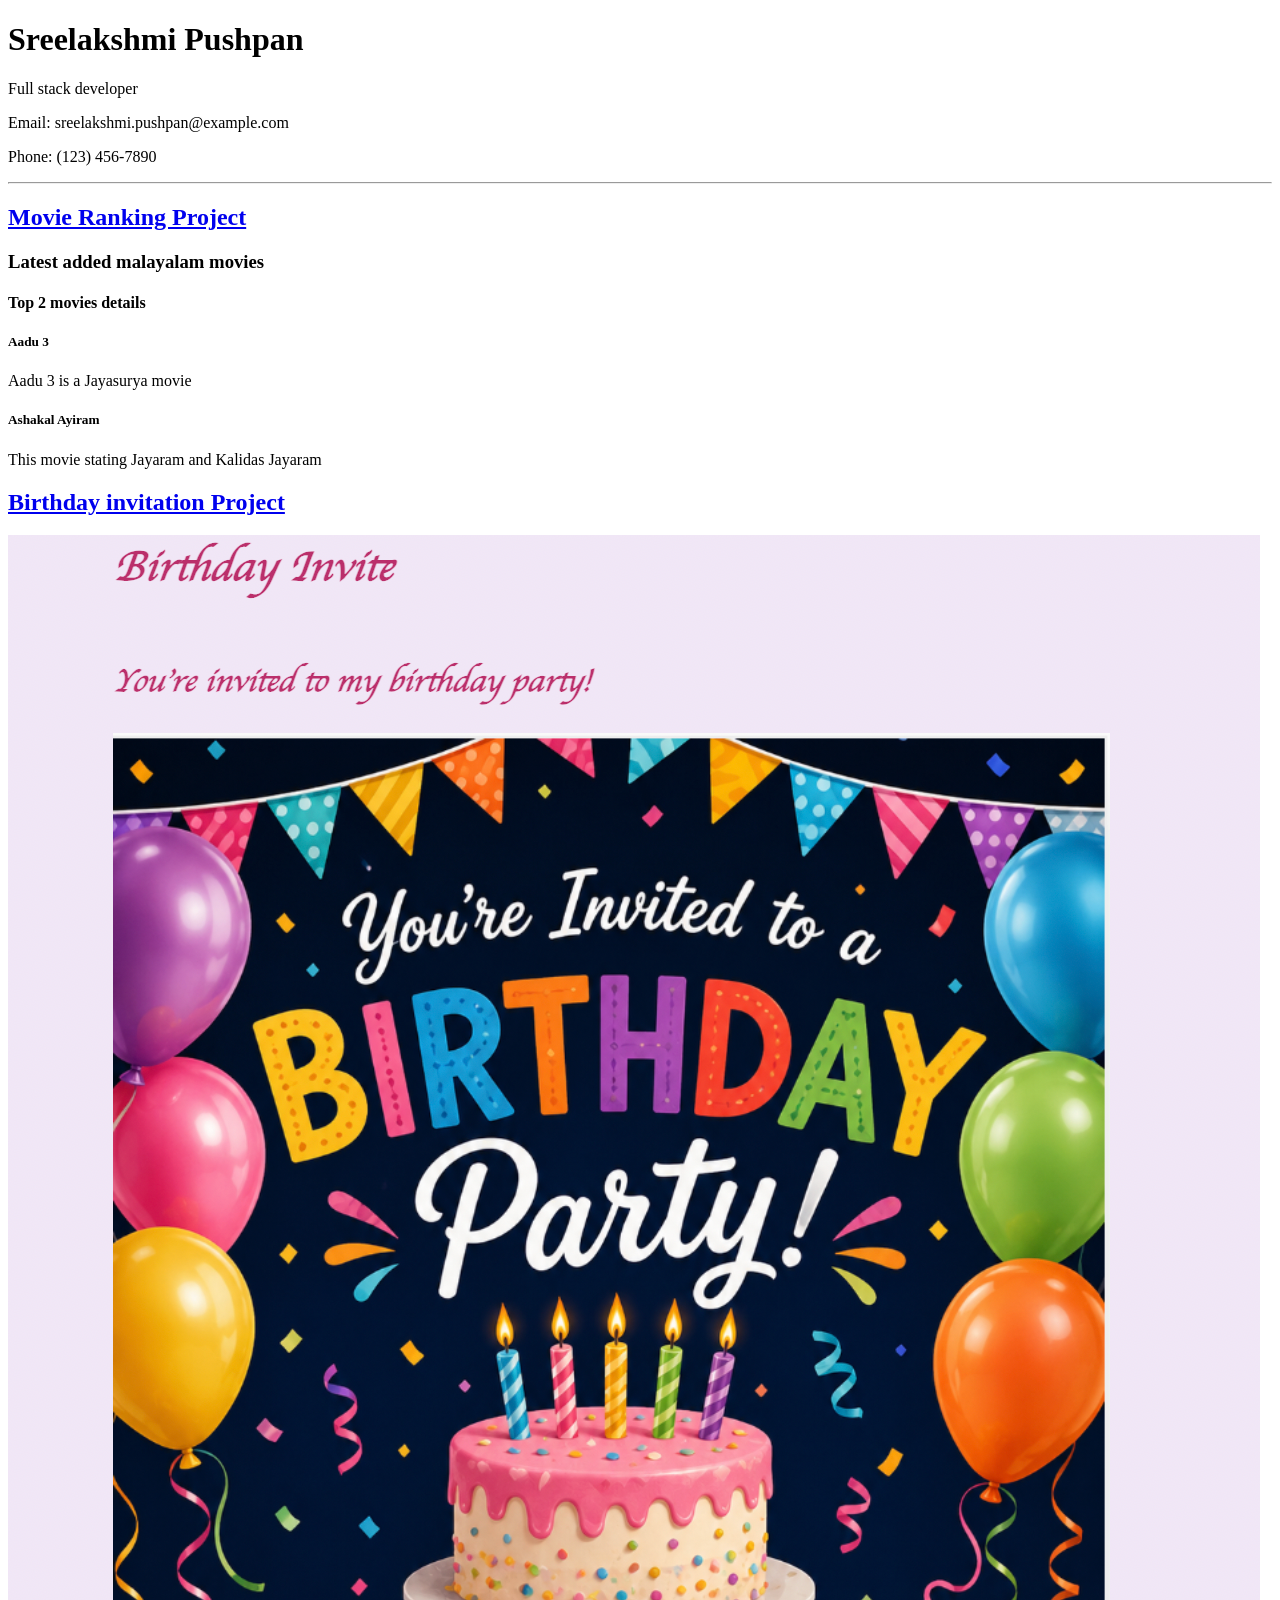
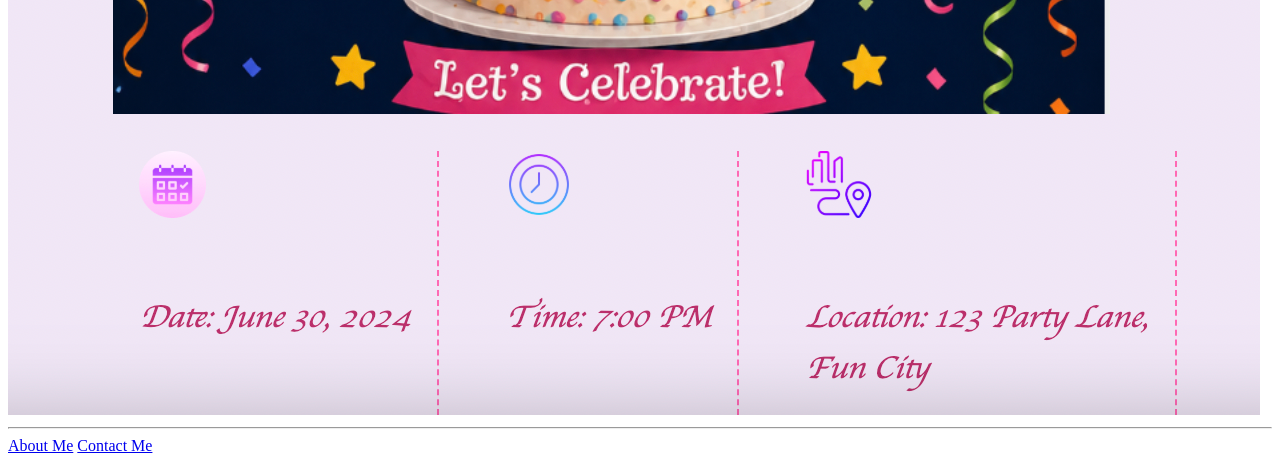
<file: index.html>
<!doctype html>
<html lang="en">
  <head>
    <meta charset="UTF-8" />
    <meta name="viewport" content="width=device-width, initial-scale=1.0" />
    <title>My Resume</title>
  </head>
  <body>
    <header>
      <h1>Sreelakshmi Pushpan</h1>
      <div class="contact-info">
        <p>Full stack developer</p>
        <p>Email: sreelakshmi.pushpan@example.com</p>
        <p>Phone: (123) 456-7890</p>
      </div>
    </header>
    <hr />
    <main>
      <div class="movie-ranking-project">
        <h2><a href="public/movie-ranking.html">Movie Ranking Project</a></h2>
        <h3>Latest added malayalam movies</h3>
        <h4>Top 2 movies details</h4>
        <h5>Aadu 3</h5>
        <p>Aadu 3 is a Jayasurya movie</p>
        <h5>Ashakal Ayiram</h5>
        <p>This movie stating Jayaram and Kalidas Jayaram</p>
      </div>

      <div class="birthday-inviation">
        <h2><a href="public/birthday-invite.html">Birthday invitation Project</a></h2>
        <img src="assets/images/project-preview/birthday-party.png" alt="Birthday invitation">
      </div>
    </main>
    <hr />

        <a href="public/about.html">About Me</a>
        <a href="public/contact.html">Contact Me</a>

   
    

  </body>
</html>
</file>
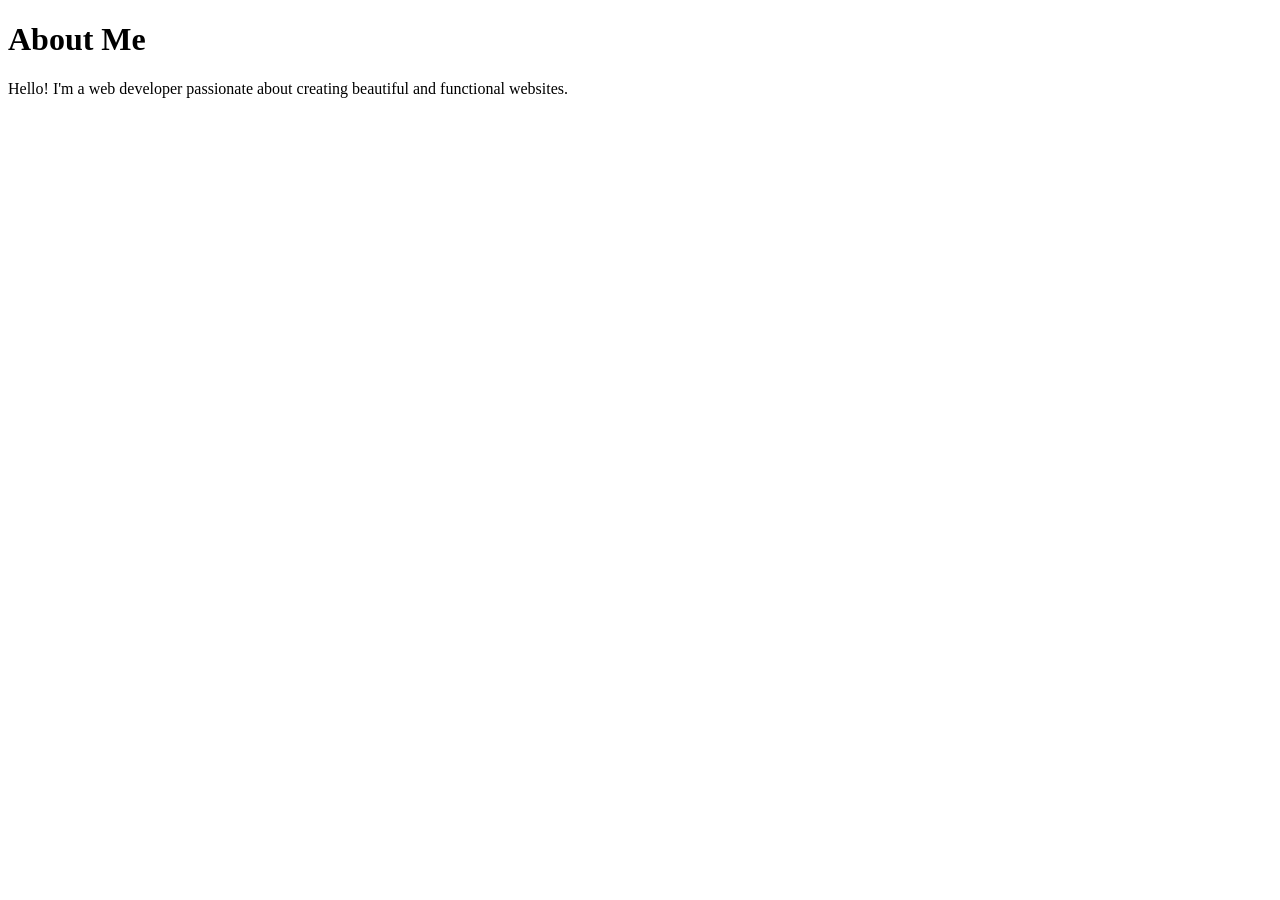
<file: public/about.html>
<!DOCTYPE html>
<html lang="en">
<head>
    <meta charset="UTF-8">
    <meta name="viewport" content="width=device-width, initial-scale=1.0">
    <title>About Me</title>
</head>
<body>
    <header>
        <h1>About Me</h1>
    </header>
    <main>
        <p>Hello! I'm a web developer passionate about creating beautiful and functional websites.</p>
    </main>
</body>
</html>
</file>
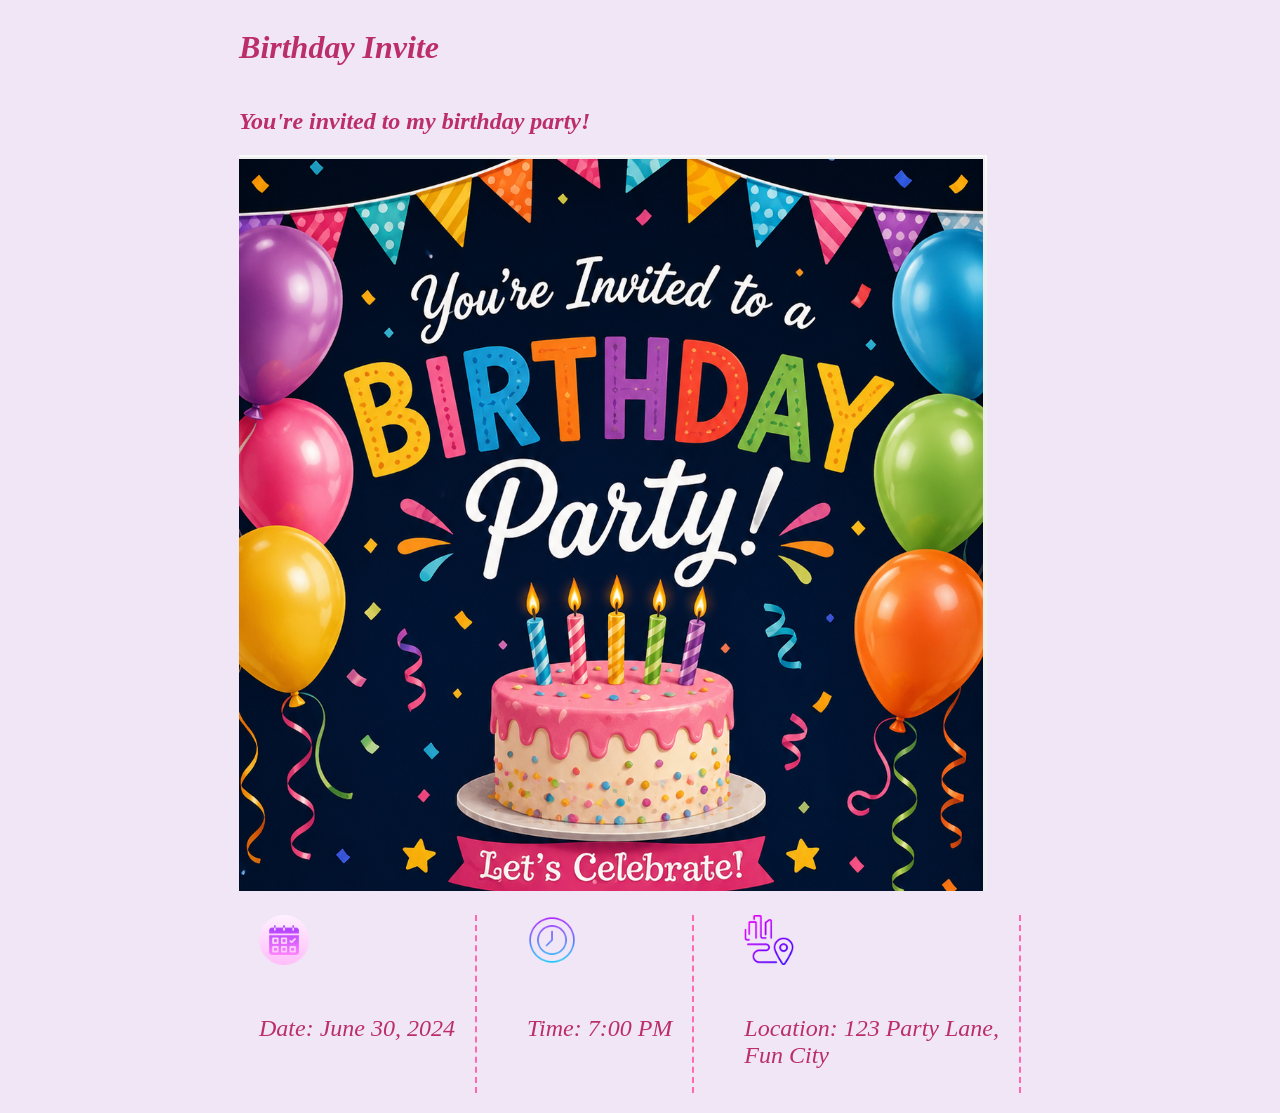
<file: public/birthday-invite.html>
<!doctype html>
<html lang="en">
  <head>
    <meta charset="UTF-8" />
    <meta name="viewport" content="width=device-width, initial-scale=1.0" />
    <link rel="stylesheet" href="../public/css/birthday-invite.css" />
    <title>Birthday Invite</title>
  </head>
  <body>
    <div class="main-container">
      <header>
        <h1>Birthday Invite</h1>
      </header>
      <main>
        <h2>You're invited to my birthday party!</h2>
        <img src="../assets/images/birthday-party-invitation-project/birthday-party.png" alt="Birthday Cake" />
        <div class="event-details">
          <div class="date-detail">
            <img src="../assets/images/birthday-party-invitation-project/calender.png" alt="Calendar Icon" class="event-icon"/>
            <p>Date: June 30, 2024</p>
          </div>
          <div class="time-detail">
            <img src="../assets/images/birthday-party-invitation-project/time.png" alt="Clock Icon" class="event-icon"/>
            <p>Time: 7:00 PM</p>
          </div>
          <div class="location-detail">
            <img src="../assets/images/birthday-party-invitation-project/map.png" alt="Location Icon" class="event-icon"/>
            <p>Location: 123 Party Lane,
                <br/> Fun City</p>
          </div>
        </div>
      </main>
    </div>
  </body>
</html>
</file>
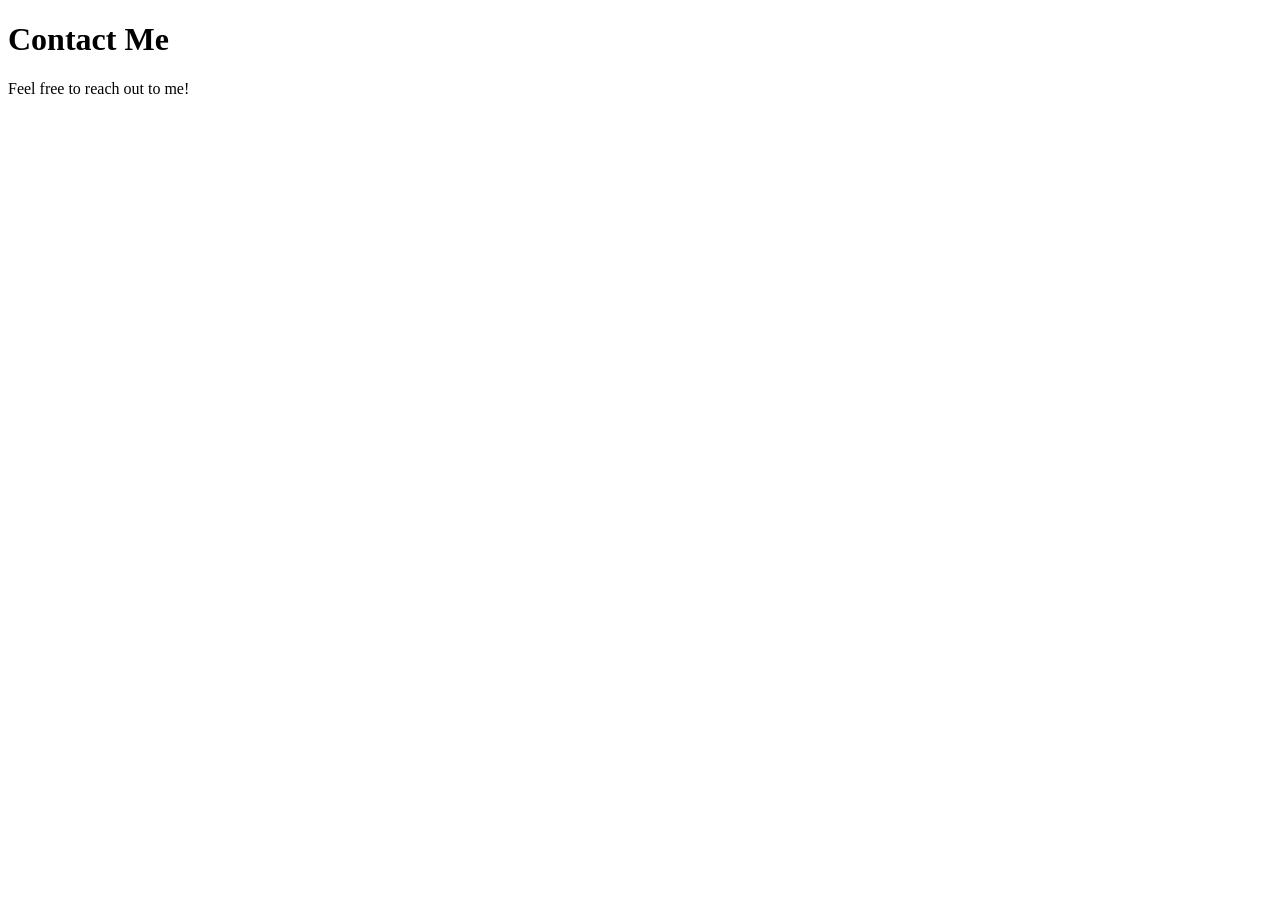
<file: public/contact.html>
<!DOCTYPE html>
<html lang="en">
<head>
    <meta charset="UTF-8">
    <meta name="viewport" content="width=device-width, initial-scale=1.0">
    <title>Contact Me</title>
</head>
<body>
    <header>
        <h1>Contact Me</h1>
    </header>
    <main>
        <p>Feel free to reach out to me!</p>
    </main>
</body>
</html>
</file>
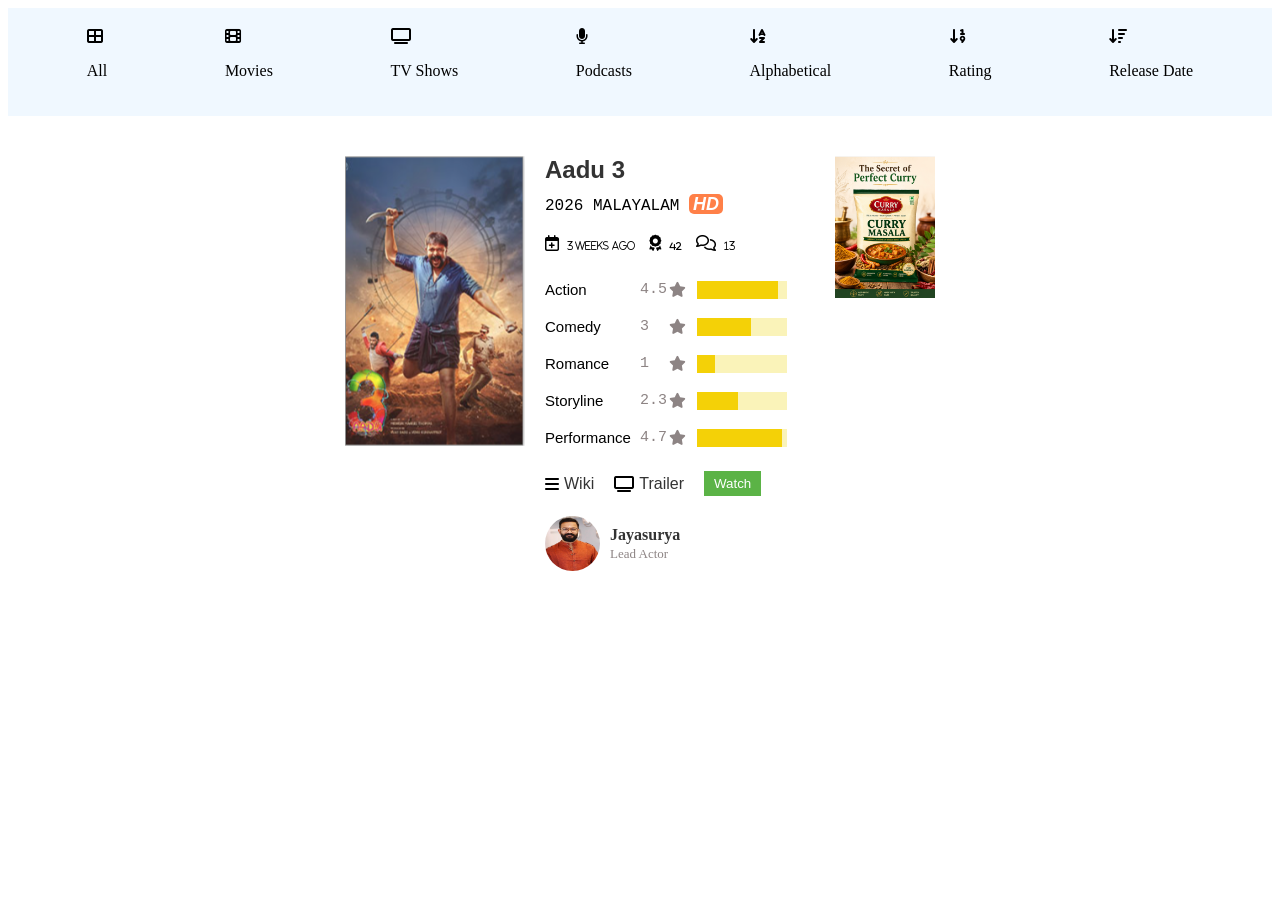
<file: public/movie-ranking.html>
<!doctype html>
<html lang="en">
  <head>
    <meta charset="UTF-8" />
    <meta name="viewport" content="width=device-width, initial-scale=1.0" />
    <title>Movie Ranking</title>
    <link rel="stylesheet" href="../public/css/movie-review.css" />
    <link
      rel="stylesheet"
      href="https://cdnjs.cloudflare.com/ajax/libs/font-awesome/6.5.1/css/all.min.css"
    />
  </head>
  <body>
    <div class="page">
      <nav>
        <div>
          <i class="fa-solid fa-th-large"></i>
          <p>All</p>
        </div>
        <div>
          <i class="fa-solid fa-film"></i>
          <p>Movies</p>
        </div>
        <div>
          <i class="fa-solid fa-tv"></i>
          <p>TV Shows</p>
        </div>
        <div>
          <i class="fa-solid fa-microphone"></i>
          <p>Podcasts</p>
        </div>
        <div>
          <i class="fa-solid fa-arrow-down-a-z"></i>
          <p>Alphabetical</p>
        </div>
        <div>
          <i class="fa-solid fa-arrow-down-1-9"></i>
          <p>Rating</p>
        </div>
        <div>
          <i class="fa-solid fa-arrow-down-wide-short"></i>
          <p>Release Date</p>
        </div>
      </nav>
      <div class="main-container">
        <main>
          <section>
            <div class="movie-card">
            
              <div class="movie-poster">
                <img src="../assets/images/movie-ranking-project/Aadu3/Aadu 3.png" alt="Aadu 3" />
              </div>
              <div class="movie-details-right-pane">

                <div class="movie-details">
                <h2>Aadu 3</h2>
                <p>
                  2026 MALAYALAM
                  <span class="hd-band">HD</span>
                </p>
                <div class="poster-nav">
                  <i class="fa-regular fa-calendar-plus">
                    <span>3 weeks ago</span></i>
                  <i class="fa-solid fa-award"> <span>42</span> </i>
                  <i class="fa-regular fa-comments"> <span>13</span> </i>
                </div>
                <ul class="rating-section">
                  <li>
                    <label for="action">Action</label>
                    <p class="rating-fig">4.5</p>
                    <i class="fa-solid fa-star rating-fig"></i>
                    <div class="rating-box">
                      <span class="rating-fill" style="width: 90%"></span>
                    </div>
                  </li>
                  <li>
                    <label for="action">Comedy</label>
                    <p class="rating-fig">3.0</p>
                    <i class="fa-solid fa-star rating-fig"></i>
                    <div class="rating-box">
                      <span class="rating-fill" style="width: 50%"></span>
                    </div>
                  </li>
                  <li>
                    <label for="action">Romance</label>
                    <p class="rating-fig">1.0</p>
                    <i class="fa-solid fa-star rating-fig"></i>
                    <div class="rating-box">
                      <span class="rating-fill" style="width: 10%"></span>
                    </div>
                  </li>
                  <li>
                    <label for="action">Storyline</label>
                    <p class="rating-fig">2.3</p>
                    <i class="fa-solid fa-star rating-fig"></i>
                    <div class="rating-box">
                      <span class="rating-fill" style="width: 30%"></span>
                    </div>
                  </li>
                  <li>
                    <label for="action">Performance</label>
                    <p class="rating-fig">4.7</p>
                    <i class="fa-solid fa-star rating-fig"></i>
                    <div class="rating-box">
                      <span class="rating-fill" style="width: 92.3%"></span>
                    </div>
                  </li>
                </ul>
              </div>

              <div class="add-details">
                <i class="fa-solid fa-bars"> <span>Wiki</span></i>
                <i class="fa-solid fa-tv"> <span>Trailer</span></i>
                <button class="watch-btn">Watch</button>
              </div>

              <div class="actor-section-slider">
                <div class="actor-card">
                  <img
                    src="../assets/images/movie-ranking-project/Aadu3/Aadu3-actors/Jayasurya.png"
                    alt="actor1"
                  />
                  <div class="actor-details">
                    <p>Jayasurya <br /><span>Leading Actor</span></p>
                  </div>
                </div>
              </div>

              </div>
              
            </div>
          </section>
          <aside></aside>
        </main>
      </div>
    </div>
    <script src="./script.js"></script>
  </body>
</html>
</file>
<file: public/css/birthday-invite.css>
body{
    background-color:#f0e6f6;
    font-family: cursive;
    font-style: italic;
    color:rgb(187, 46, 107);
}
.main-container{
    display:grid;
    grid-template-rows: 1f1 1fr;
    height:100vh;
    width:100%; 
    justify-content: center;
    grid-template-areas: 
    "header"
    "details";
}
.header{
    grid-area:header;
    color: #333;
    font-size: 2.5em;
    font-weight: bold;
    font-family: cursive;
}

.event-details{
    display: flex;
    flex-direction: row;
    justify-content: center;
    gap: 50px;
    background-color: #f0e6f6;
    font-size: 1.5em;
    padding: 20px;
}

.event-icon{
    width: 50px;
    height: auto;
    margin-bottom: 20px;
    color: #ff69b4;
}

.event-details div{
    border-right: 2px dashed #ff69b4;
    padding-right: 20px;
}
</file>
<file: public/css/movie-review.css>
.page nav{
    display: flex;
    flex-direction: row;
    padding: 20px;
    justify-content: space-around;
    background-color: aliceblue;
    align-items: center;
    flex-wrap: wrap;

}

.main-container{
    display: flex;
    grid-template-columns: 1fr;
    gap: 20px;
    padding: 20px;
    height: auto;
    place-content: center;
}   

main{
    display: grid;
    /* grid-template-columns: 1x/fr 10px; */
    grid-template-columns:  470px 100px;
    gap: 20px;
    padding: 20px;
    height: auto
    
    
}

/* section{
    display: flex;
    flex-direction: row;
    background-color: #fbf9fc;
    padding: 20px;
    border-radius: 10px;
} */
.movie-card{
    display: flex;
    flex-direction: row;
}
aside{
    background-image: url('../../assets/images/movie-ranking-project/adds/add1.png');
    background-size:contain;
    background-repeat: no-repeat;
    height: 100%;
}




.movie-poster img{
    width: 180px;
    height: 290px;
    margin-right: 20px;
    padding-left: 0%;
}

h2{
    margin: 0;
    color: #333;
    font-family: 'roboto', sans-serif;
    font-style: normal;
    
}

.movie-details p{
    margin: 10px 0;
    font-size: normal;
    font-family: 'Courier New', Courier, monospace;

    
}

.hd-band {
    background-color: #ff8048;
    color: white;
    padding: 0 4px;
    border-radius: 5px;
    font-style: italic;
    font-weight: bold;
    font-family: 'icomoon', sans-serif;
    font-size: 18px;
    webkit-font-smoothing: antialiased;
}

.poster-nav{
    display: flex;
    flex-direction: row;
    gap: 10px;
    margin-top: 20px;
}

.poster-nav span{
    font-size: xx-small;
    padding: 2px 4px;
}

.rating-section{
   
    margin-top: 20px;
    padding-left: 0%;
    font-family: 'icomoon', sans-serif;
    font-weight: 300;
    font-size: 15px;
    
}   

.rating-section li{
    display:grid;
    grid-template-columns: 70px 4px 3px 50px;
    gap: 25px;
    align-items: center;
   
    
    

}


/* .rating-section{
    display: flex;
    flex-direction: column;
    margin-top: 20px;
    padding-left: 0%;
    font-family: 'icomoon', sans-serif;
    font-weight: 300;
    font-size: 15px;
}    */

/* .rating-section li{
    display: flex;
    flex-direction: row;
    gap: 10px;
    align-items: center;
    
    
    
} */

.rating-fig{
    margin: 0;
    font-size: normal;
    font-family: 'Courier New', Courier, monospace;
    color: #8d8484;
}   

.rating-box{
    height: 18px;
    width: 180%;
    background-color: #faf3b9;
    border-color: #faf3b9;
    
}

.rating-fill{
    display: block;
    height: 100%;
    background-color: #f4d107;
    

}

.add-details{
    display: flex;
    flex-direction: row;
    gap: 20px;
    align-items: center;
    
}

.add-details i{
    display: flex;
    flex-direction: row;
    gap: 5px;
    
}

.add-details span{
    font-size: normal;
    font-family: 'roboto', sans-serif;
    color: #333;
    font-weight: 350;
}

.watch-btn{
    
    background-color: #5bb346;
    color: white;
    border: none;
    font-family: 'roboto', sans-serif;
    cursor: pointer;
    padding: 5px 10px;
}

.actor-section-slider{
    margin-top: 20px;
    justify-content: start;
    position: relative;
    overflow: hidden;
}

.actor-card{
    display: flex;
    flex-direction: row;
    align-items: center;
    gap: 10px;
    animation: slide 0.6s ease;

    
}

.actor-card img{
    width: 55px;
    height: 55px;
    border-radius: 50%;
    object-fit:fill;
}

.aactor-details{
    display: flex;
    flex-direction: column;
    font-family: 'roboto', sans-serif;
    
   
}

.actor-details p{
    margin: 0;
    font-weight: 595;
    color: #333;
}

.actor-details span{
    font-size: small;
    color: #8d8484;
    font-weight: 350;
}

@keyframes slide{
    from{
        transform: translateX(100%);
    }
    to{
        transform: translateX(0%);
    }
}
</file>
